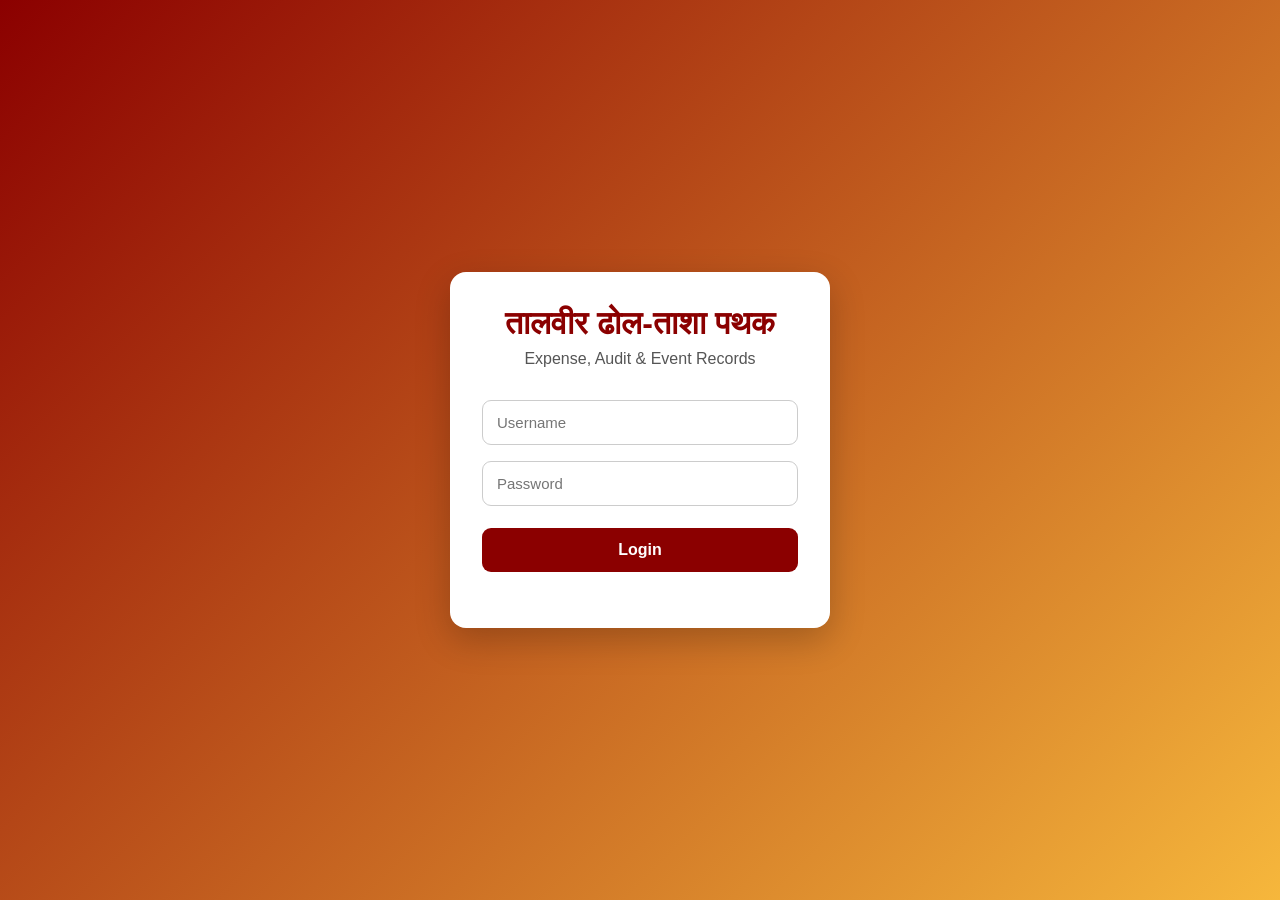
<file: index.html>
<!DOCTYPE html>
<html lang="mr">
<head>
  <meta charset="UTF-8" />
  <meta name="viewport" content="width=device-width, initial-scale=1.0" />

  <title>Login | तालवीर ढोल-ताशा पथक</title>

  <link rel="stylesheet" href="style.css?v=6" />
</head>
<body>

  <div class="login-container">
    <div class="login-card">
      <h1>तालवीर ढोल-ताशा पथक</h1>
      <p>Expense, Audit & Event Records</p>

      <input type="text" id="username" placeholder="Username" />
      <input type="password" id="password" placeholder="Password" />

      <button onclick="login()">Login</button>

      <p id="loginError" class="error"></p>
    </div>
  </div>

  <script src="auth.js?v=6"></script>
</body>
</html>
</file>
<file: style.css>
* {
  box-sizing: border-box;
  font-family: Arial, "Noto Sans Devanagari", sans-serif;
}

body {
  margin: 0;
  background: #f4f6f9;
  color: #111827;
}

.hidden {
  display: none;
}


/* ===============================
   LOGIN PAGE
================================ */

.login-container {
  min-height: 100vh;
  display: flex;
  align-items: center;
  justify-content: center;
  background: linear-gradient(135deg, #8b0000, #f6b73c);
  padding: 20px;
}

.login-card {
  width: 380px;
  background: #ffffff;
  padding: 32px;
  border-radius: 16px;
  box-shadow: 0 12px 35px rgba(0, 0, 0, 0.22);
  text-align: center;
}

.login-card h1 {
  margin: 0 0 8px;
  color: #8b0000;
  font-size: 32px;
  line-height: 1.2;
}

.login-card p {
  margin: 0 0 24px;
  color: #555;
  font-size: 16px;
}

.login-card input {
  width: 100%;
  padding: 13px 14px;
  margin: 8px 0;
  border: 1px solid #ccc;
  border-radius: 9px;
  font-size: 15px;
  outline: none;
}

.login-card input:focus {
  border-color: #8b0000;
}

.login-card button {
  width: 100%;
  padding: 13px;
  margin-top: 14px;
  border: none;
  border-radius: 9px;
  background: #8b0000;
  color: white;
  font-size: 16px;
  cursor: pointer;
  font-weight: bold;
}

.login-card button:hover {
  background: #a50000;
}

.error {
  color: red !important;
  margin-top: 12px !important;
  font-size: 14px !important;
}


/* ===============================
   DASHBOARD PAGE
================================ */

.main-container {
  padding: 24px;
}

.dashboard-header {
  background: #9b0000;
  color: white;
  padding: 22px 28px;
  border-radius: 14px;
  display: flex;
  justify-content: space-between;
  align-items: center;
  box-shadow: 0 4px 14px rgba(0, 0, 0, 0.12);
}

.dashboard-header h1 {
  margin: 0;
  font-size: 38px;
  line-height: 1.2;
}

.dashboard-header p {
  margin: 7px 0 0;
  font-size: 18px;
}

.logout-btn {
  background: white;
  color: #9b0000;
  border: none;
  padding: 11px 18px;
  border-radius: 8px;
  cursor: pointer;
  font-weight: bold;
  font-size: 15px;
}

.logout-btn:hover {
  background: #f7f7f7;
}

.summary-section,
.table-section {
  background: white;
  margin-top: 24px;
  padding: 26px;
  border-radius: 14px;
  box-shadow: 0 4px 14px rgba(0, 0, 0, 0.08);
}

.summary-section h2,
.table-section h2 {
  font-size: 30px;
  margin: 0 0 14px;
  color: #111827;
}

.sheet-note {
  color: #666;
  font-size: 15px;
  margin-bottom: 18px;
}

.balance-grid {
  display: grid;
  grid-template-columns: repeat(auto-fit, minmax(230px, 1fr));
  gap: 16px;
  margin-top: 16px;
}

.balance-card {
  background: #fff6e6;
  border-left: 6px solid #9b0000;
  padding: 18px;
  border-radius: 11px;
}

.balance-card h3 {
  margin: 0 0 9px;
  color: #9b0000;
  font-size: 18px;
}

.balance-card p {
  margin: 0;
  font-size: 24px;
  font-weight: bold;
  color: #111827;
}

.button-section {
  margin-top: 24px;
  display: flex;
  gap: 14px;
  flex-wrap: wrap;
}

.button-section button {
  background: #222;
  color: white;
  border: none;
  padding: 14px 20px;
  border-radius: 9px;
  cursor: pointer;
  font-size: 16px;
  font-weight: bold;
}

.button-section button:hover {
  background: #444;
}


/* ===============================
   TABLE DESIGN
================================ */

.table-container {
  width: 100%;
  overflow-x: auto;
  margin-top: 18px;
  border-radius: 10px;
  position: relative;
}

table {
  width: max-content;
  min-width: 100%;
  border-collapse: collapse;
  font-size: 14px;
  background: white;
}

thead th {
  background: #00618a;
  color: white;
  font-weight: bold;
  text-align: center;
  padding: 12px 10px;
  border: 1px solid #ffffff;
  white-space: nowrap;
  position: sticky;
  top: 0;
  z-index: 5;
}

tbody td {
  padding: 10px 12px;
  border: 1px solid #d6d6d6;
  text-align: left;
  vertical-align: top;
  white-space: normal;
  max-width: 260px;
  word-break: break-word;
}

tbody tr:nth-child(odd) {
  background: #c7eaf7;
}

tbody tr:nth-child(even) {
  background: #ffffff;
}

a {
  color: #0066cc;
  font-weight: bold;
  text-decoration: none;
}

a:hover {
  text-decoration: underline;
}

.loading {
  color: #777;
}


/* ===============================
   EXCEL-LIKE COLUMN FILTER
================================ */

.excel-filter-topbar {
  display: flex;
  justify-content: space-between;
  align-items: center;
  background: #f8fafc;
  border: 1px solid #e2e8f0;
  padding: 10px 12px;
  border-radius: 10px;
  margin-bottom: 12px;
  font-size: 14px;
  font-weight: bold;
  color: #334155;
}

.excel-filter-topbar button {
  background: #9b0000;
  color: white;
  border: none;
  border-radius: 7px;
  padding: 8px 12px;
  cursor: pointer;
  font-weight: bold;
}

.excel-filter-topbar button:hover {
  background: #b00000;
}

.excel-filter-th {
  position: relative;
  overflow: visible;
}

.excel-filter-header {
  display: flex;
  justify-content: center;
  align-items: center;
  gap: 6px;
  position: relative;
}

.excel-filter-button {
  width: 22px;
  height: 22px;
  border: 1px solid rgba(255,255,255,0.8);
  background: rgba(255,255,255,0.18);
  color: white;
  border-radius: 4px;
  cursor: pointer;
  font-size: 11px;
  line-height: 1;
  padding: 0;
}

.excel-filter-button:hover,
.excel-filter-button.active {
  background: white;
  color: #00618a;
}

.excel-filter-menu {
  display: none;
  position: absolute;
  top: 34px;
  right: 0;
  min-width: 240px;
  max-width: 280px;
  background: white;
  color: #111827;
  border: 1px solid #cbd5e1;
  border-radius: 10px;
  box-shadow: 0 12px 30px rgba(0,0,0,0.22);
  z-index: 9999;
  padding: 10px;
  text-align: left;
}

.excel-filter-menu.show {
  display: block;
}

.excel-filter-title {
  font-weight: bold;
  font-size: 14px;
  margin-bottom: 10px;
  color: #00618a;
  border-bottom: 1px solid #e2e8f0;
  padding-bottom: 8px;
}

.excel-filter-actions {
  display: flex;
  gap: 8px;
  margin-bottom: 8px;
}

.excel-filter-actions button {
  flex: 1;
  border: none;
  background: #e0f2fe;
  color: #00618a;
  padding: 7px;
  border-radius: 6px;
  cursor: pointer;
  font-size: 12px;
  font-weight: bold;
}

.excel-filter-actions button:hover {
  background: #bae6fd;
}

.excel-filter-list {
  max-height: 220px;
  overflow-y: auto;
}

.excel-filter-option {
  display: flex;
  align-items: center;
  gap: 8px;
  padding: 7px 4px;
  font-size: 13px;
  cursor: pointer;
  color: #111827;
}

.excel-filter-option:hover {
  background: #f1f5f9;
  border-radius: 5px;
}

.excel-filter-option input {
  cursor: pointer;
}


/* ===============================
   MOBILE RESPONSIVE
================================ */

@media (max-width: 768px) {
  .main-container {
    padding: 14px;
  }

  .dashboard-header {
    flex-direction: column;
    align-items: flex-start;
    gap: 14px;
  }

  .dashboard-header h1 {
    font-size: 28px;
  }

  .dashboard-header p {
    font-size: 15px;
  }

  .summary-section,
  .table-section {
    padding: 18px;
  }

  .summary-section h2,
  .table-section h2 {
    font-size: 24px;
  }

  .login-card {
    width: 100%;
  }

  .login-card h1 {
    font-size: 27px;
  }
}
</file>
